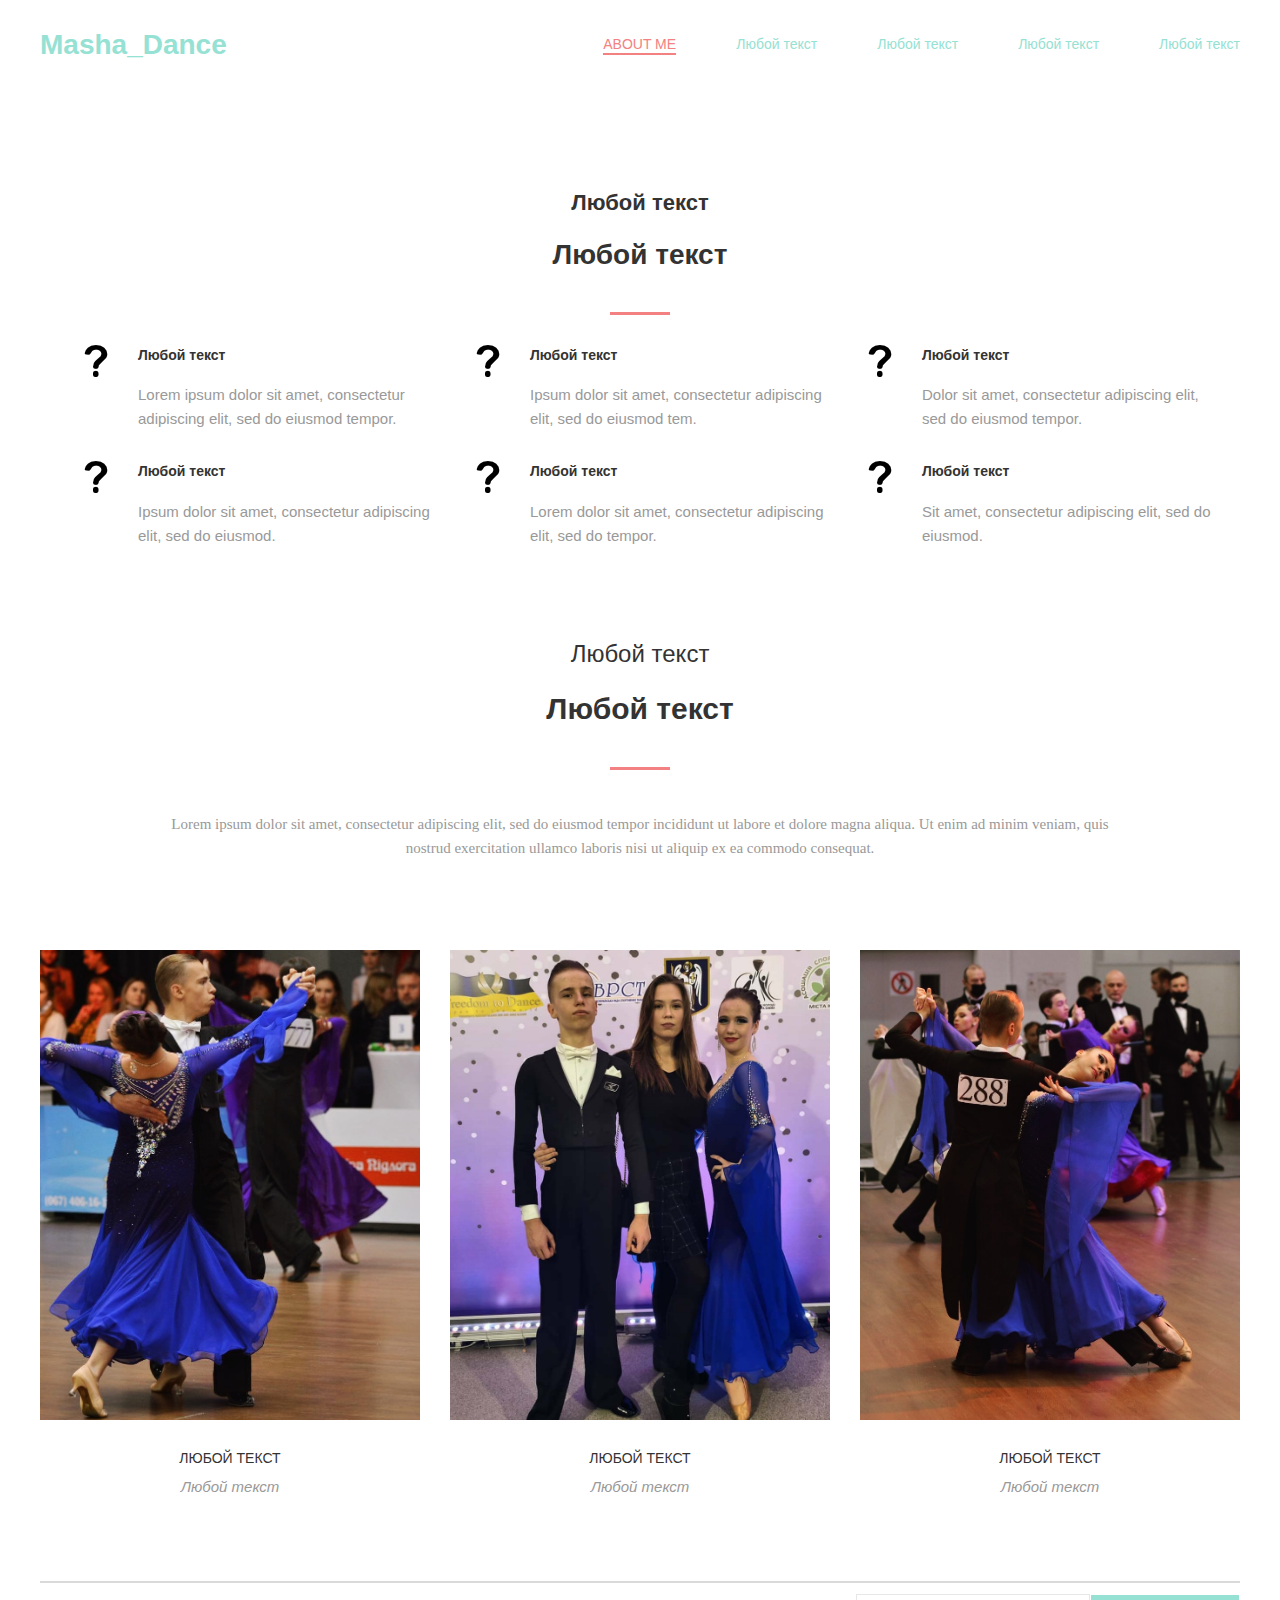
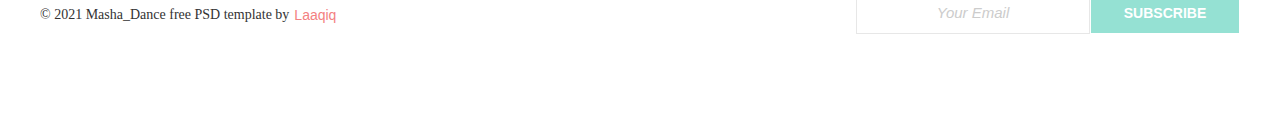
<file: Projekt/index.html>
<!DOCTYPE html>
<html lang="en">
<head>
    <meta charset="UTF-8">
    <meta name="viewport" content="width=device-width, initial-scale=1.0">
    <link rel="stylesheet" href="./css/style.css">
    <title>Masha_Dance</title>
</head>
<body>
    <header class="header">
        <div class="container">
            <nav class="navigation">
                <div class="box-for-logo">
                    <p href="#" class="logo">Masha_Dance</p>
                </div>
                <ul class="menu">
                    <li class="menu-item">
                        <a href="#" class="menu-item-link2">ABOUT ME</a>
                    </li>
                    <li class="menu-item">
                        <a href="#" class="menu-item-link">Любой текст</a>
                    </li>
                    <li class="menu-item">
                        <a href="#" class="menu-item-link">Любой текст</a>
                    </li>
                    <li class="menu-item">
                        <a href="#" class="menu-item-link">Любой текст</a>
                    </li>
                    <li class="menu-item">
                        <a href="#" class="menu-item-link">Любой текст</a>
                    </li>
                </ul>
            </nav>
            <p class="up-title">Любой текст</p>
            <h1 class="title">Любой текст</h1>
            <div class="flex">
                <div class="line-flex"></div>
            </div>
        </div>
    </header>
    <main>
        <section class="amazing">
            <div class="container">
                <div class="list">
                    <div class="offer-list"> <!-- 1 -->
                        <div class="title-text_1"> 
                            <div class="title-text">
                                <h3 class="title2">Любой текст</h3>
                                <p class="text">Lorem ipsum dolor sit amet, consectetur adipiscing elit, sed do eiusmod tempor.</p>
                            </div>
                        </div>
                    </div>
                    <div class="offer-list"> <!-- 2 -->
                        <div class="title-text_2"> 
                            <div class="title-text">
                                <h3 class="title2">Любой текст</h3>
                                <p class="text">Ipsum dolor sit amet, consectetur adipiscing elit, sed do eiusmod tem.</p>
                            </div>
                        </div>
                    </div>
                    <div class="offer-list"> <!-- 3 -->
                        <div class="title-text_3"> 
                            <div class="title-text">
                                <h3 class="title2">Любой текст</h3>
                                <p class="text">Dolor sit amet, consectetur adipiscing elit, sed do eiusmod tempor.</p>
                            </div>
                        </div>
                    </div>
                    <div class="offer-list"> <!-- 4 -->
                        <div class="title-text_4"> 
                            <div class="title-text">
                                <h3 class="title2">Любой текст</h3>
                                <p class="text">Ipsum dolor sit amet, consectetur adipiscing elit, sed do eiusmod.</p>
                            </div>
                        </div>
                    </div>
                    <div class="offer-list"> <!-- 5 -->
                        <div class="title-text_5"> 
                            <div class="title-text">
                                <h3 class="title2">Любой текст</h3> 
                                <p class="text">Lorem dolor sit amet, consectetur adipiscing elit, sed do tempor.</p>
                            </div>
                        </div>
                    </div>
                    <div class="offer-list"> <!-- 6 -->
                        <div class="title-text_6"> 
                            <div class="title-text">
                                <h3 class="title2">Любой текст</h3>
                                <p class="text">Sit amet, consectetur adipiscing elit, sed do eiusmod.</p>
                            </div>
                        </div>
                    </div>
                </div>
                <p class="up-title2">Любой текст</p>
                <h3 class="title-2">Любой текст</h3>
                <div class="flex1">
                    <div class="line-flex-1"></div>
                </div>
                <p class="un-title">Lorem ipsum dolor sit amet, consectetur adipiscing elit, sed do eiusmod tempor incididunt ut labore et dolore magna aliqua. 
                    Ut enim ad minim veniam, quis nostrud exercitation ullamco laboris nisi ut aliquip ex ea commodo consequat.
                </p>
            </div>
        </section>
        <section>
            <div class="up-footer">
                <div class="images">
                    <div class="image-item">
                        <div class="img-hover_efekt">
                            <img src="./images/Masha_Dance (1).jpg" alt="Фото">
                            <div class="hover-container">
                                <div class="links">
                                    <a class="link-soc" href="#" target="_blank"><img src="./images/icons/facebook.png" alt="facebook"></a>
                                    <a class="link-soc" href="#" target="_blank"><img src="./images/icons/twitter.png" alt="twitter"></a>
                                    <a class="link-soc" href="#" target="_blank"><img src="./images/icons/pinterest.png" alt="pinterest"></a>
                                    <a class="link-soc" href="https://www.instagram.com/dubel.mariia/" target="_blank"><img src="./images/icons/instagram.png" alt="instagram"></a>
                                </div>
                            </div>
                        </div>
                        <p class="name">Любой текст</p>
                        <p class="job">Любой текст</p>
                    </div>
                    <div class="image-item">
                        <div class="img-hover_efekt">
                            <img src="./images/Masha_Dance (2).jpg" alt="Фото">
                            <div class="hover-container">
                                <div class="links">
                                    <a class="link-soc" href="#" target="_blank"><img src="./images/icons/facebook.png" alt="facebook"></a>
                                    <a class="link-soc" href="#" target="_blank"><img src="./images/icons/twitter.png" alt="twitter"></a>
                                    <a class="link-soc" href="#" target="_blank"><img src="./images/icons/pinterest.png" alt="pinterest"></a>
                                    <a class="link-soc" href="https://www.instagram.com/dubel.mariia/" target="_blank"><img src="./images/icons/instagram.png" alt="instagram"></a>
                                </div>
                            </div>
                        </div>
                        <p class="name">Любой текст</p>
                        <p class="job">Любой текст</p>
                    </div>
                    <div class="image-item">
                        <div class="img-hover_efekt">
                            <img src="./images/Masha_Dance (3).jpg" alt="Фото">
                            <div class="hover-container">
                                <div class="links">
                                    <a class="link-soc" href="#" target="_blank"><img src="./images/icons/facebook.png" alt="facebook"></a>
                                    <a class="link-soc" href="#" target="_blank"><img src="./images/icons/twitter.png" alt="twitter"></a>
                                    <a class="link-soc" href="#" target="_blank"><img src="./images/icons/pinterest.png" alt="pinterest"></a>
                                    <a class="link-soc" href="https://www.instagram.com/dubel.mariia/" target="_blank"><img src="./images/icons/instagram.png" alt="instagram"></a>
                                </div>
                            </div>
                        </div>
                        <p class="name">Любой текст</p>
                        <p class="job">Любой текст</p>
                    </div>
                </div>
                <!-- <div class="images">
                    <img class="image-1" src="./images/image-st.png" alt="Хлопець">
                    <img class="image-2" src="./images/image-ph.png" alt="Хлопець з Фотопаратом">
                    <img class="image-3" src="./images/image-man.png" alt="Чоловік з Бородою">
                </div>
                <div class="title_untitle">
                    <div class="h5">
                        < 1 >
                        <h5 class="st-up_imgtitle">MATTHEW DIX</h5>
                        < 2 >
                        <h5 class="ph-up_imgtitle">CHRISTOPHER CAMPBELL</h5>
                        < 3 >
                        <h5 class="man-up_imgtitle">MICHAEL FERTIG</h5>
                    </div>
                    <div class="p">
                        < 1 >
                        <p class="st-un_imgtitle">Graphic Design</p>
                        < 2 >
                        <p class="ph-un_imgtitle">Branding/UX design</p>
                        < 3 >
                        <p class="man-un_imgtitle">Developer</p>
                    </div>
                </div> -->
            </div>
        </section>
    </main>
    <footer>
        <div class="container">
            <div class="line"></div>
            <div class="text-button">
                <div class="text-yer">© 2021 Masha_Dance free PSD template by <!--Laaqiq-->
                    <a class="Laaqiq" href="#">Laaqiq</a>
                </div>
                <div class="squre_button">
                    <div class="squre">Your Email</div>
                    <div class="button_all">
                        <a href="./php/auth.html">
                            <button class="button">SUBSCRIBE</button>
                        </a>
                    </div>
                </div>
            </div>
        </div>
    </footer>
</body>
</html>
</file>
<file: Projekt/css/style.css>
/* montserrat-regular - latin_cyrillic-ext */
@font-face {
    font-family: 'Montserrat',sans-serif;
    font-style: normal;
    font-weight: 400;
    src: local(''),
         url('../fonts/montserrat-v15-latin_cyrillic-ext-regular.woff2') format('woff2'), /* Chrome 26+, Opera 23+, Firefox 39+ */
         url('../fonts/montserrat-v15-latin_cyrillic-ext-regular.woff') format('woff'); /* Chrome 6+, Firefox 3.6+, IE 9+, Safari 5.1+ */
}
  /* montserrat-700 - latin_cyrillic-ext */
  @font-face {
    font-family: 'Montserrat',sans-serif;
    font-style: normal;
    font-weight: 700;
    src: local(''),
         url('../fonts/montserrat-v15-latin_cyrillic-ext-700.woff2') format('woff2'), /* Chrome 26+, Opera 23+, Firefox 39+ */
         url('../fonts/montserrat-v15-latin_cyrillic-ext-700.woff') format('woff'); /* Chrome 6+, Firefox 3.6+, IE 9+, Safari 5.1+ */
}

  /* kaushan-script-regular - latin */
@font-face {
    font-family: 'Kaushan Script',sans-serif;
    font-style: normal;
    font-weight: 400;
    src: local(''),
         url('../fonts/kaushan-script-v9-latin-regular.woff2') format('woff2'), /* Chrome 26+, Opera 23+, Firefox 39+ */
         url('../fonts/kaushan-script-v9-latin-regular.woff') format('woff'); /* Chrome 6+, Firefox 3.6+, IE 9+, Safari 5.1+ */
}

/* roboto-regular - latin_cyrillic-ext */
@font-face {
    font-family: 'Roboto',sans-serif;
    font-style: normal;
    font-weight: 400;
    src: local(''),
         url('../fonts/roboto-v20-latin_cyrillic-ext-regular.woff2') format('woff2'), /* Chrome 26+, Opera 23+, Firefox 39+ */
         url('../fonts/roboto-v20-latin_cyrillic-ext-regular.woff') format('woff'); /* Chrome 6+, Firefox 3.6+, IE 9+, Safari 5.1+ */
}

/* roboto-300italic - latin_cyrillic-ext */
@font-face {
    font-family: 'Roboto' ,sans-serif;
    font-style: italic;
    font-weight: 300;
    src: local(''),
         url('../fonts/roboto-v20-latin_cyrillic-ext-300italic.woff2') format('woff2'), /* Chrome 26+, Opera 23+, Firefox 39+ */
         url('../fonts/roboto-v20-latin_cyrillic-ext-300italic.woff') format('woff'); /* Chrome 6+, Firefox 3.6+, IE 9+, Safari 5.1+ */
  }
  /* roboto-regular - latin_cyrillic-ext */
  @font-face {
    font-family: 'Roboto' ,sans-serif;
    font-style: normal;
    font-weight: 400;
    src: local(''),
         url('../fonts/roboto-v20-latin_cyrillic-ext-regular.woff2') format('woff2'), /* Chrome 26+, Opera 23+, Firefox 39+ */
         url('../fonts/roboto-v20-latin_cyrillic-ext-regular.woff') format('woff'); /* Chrome 6+, Firefox 3.6+, IE 9+, Safari 5.1+ */
  }

*{
    margin: 0;
    padding:0 ;
    box-sizing:border-box;
}

body{
    background-color: #fff;
    height: 1720px;
}

ul{
    list-style: none;
}

a{
    text-decoration: none;
}

.header{
    padding-top: 28px;
}

.container{
    max-width: 1200px;
    margin: 0 auto;
}

.navigation{
    display: flex;
    justify-content: space-between;
    align-items: center;
}

.box-for-logo {
   display: inline-block;
}

.logo {
   font-size: 28px;
   font-family: 'Montserrat',sans-serif;
   color:#95e1d3;
   font-weight: bold;
   line-height: 1.2;   
}

.menu {
    display:flex
}

.menu-item {
}

.menu-item:not(:last-child) {
    margin-right: 60px;
}

.menu-item-link { 
    font-size: 14px;
    color: #95e1d3;
    font-family: 'Montserrat',sans-serif;
    font-weight:400;
    line-height: 1.2;  
}


.menu-item-link::after {
    content: "";
    display: block;
    background-color:#f38181;
    height: 2px;
    width: 0px;
    transition: .3s linear all;
 }

.menu-item-link:hover::after {
    width: 100%;
    color:#f38181;
}

.menu-item-link2 {
    font-size: 14px;
    color:#f38181;
    font-family: 'Montserrat',sans-serif;
}

.menu-item-link2::after {
    content: "";
    display: block;
    background-color:#f38181;
    height: 2px;
    width: 73px;
}

.up-title {
    font-size: 22px;
    font-family: 'Kaushan Script',sans-serif;
    font-style: normal;
    font-weight: bold;
    color: rgb(51, 51, 51);
    line-height: 1.2;
    text-align: center;
    margin-top: 128px;
}
.title {
    font-size: 28px;
    font-family: 'Montserrat',sans-serif;
    font-weight: bold;
    color: rgb(51, 51, 51);
    line-height: 1.2;
    text-align: center;  
    margin-top: 22px; 
}

.title::after {
    content: "";
    display: flex;
    background-color:#f38181;
    width: 60px;
    height: 3px;
    /* margin-left: 935px; */
    margin: 0 auto;
    margin-top: 40px;
}




/* First section:<Amazing-service> */


.list {
    display: flex;
    flex-wrap: wrap;
}

.offer-list {
    width: 392px;
    background-color: #fff;
    /* margin-right: 4px;
    margin-left: 4px; */
    
}

/* .offer-list::before {
    content: "";
    display: block;
    height: 32px;
    width: 32px;
    margin-right: 20px;
    background: #ffffff url(../images/icons/image.png) 
} */

.title-text {
    margin-left: 98px;
    margin-top: -30px;
}

.title-text_1::before {
    content: "";
    display: block;
    height: 32px;
    width: 32px;
    margin-left: 40px;
    margin-top: 30px;
    background: #ffffff url(../images/icons/question-mark.png)
}

.title-text_2::before {
    content: "";
    display: block;
    height: 32px;
    width: 32px;
    margin-left: 40px;
    margin-top: 30px;
    background: #ffffff url(../images/icons/question-mark.png)
}
.title-text_3::before {
    content: "";
    display: block;
    height: 32px;
    width: 32px;
    margin-left: 40px;
    margin-top: 30px;
    background: #ffffff url(../images/icons/question-mark.png)
}
.title-text_4::before {
    content: "";
    display: block;
    height: 32px;
    width: 32px;
    margin-left: 40px;
    margin-top: 30px;
    background: #ffffff url(../images/icons/question-mark.png)
}
.title-text_5::before {
    content: "";
    display: block;
    height: 32px;
    width: 32px;
    margin-left: 40px;
    margin-top: 30px;
    background: #ffffff url(../images/icons/question-mark.png)
}
.title-text_6::before {
    content: "";
    display: block;
    height: 32px;
    width: 32px;
    margin-left: 40px;
    margin-top: 30px;
    background: #ffffff url(../images/icons/question-mark.png)
}

.title2 {
    font-size: 14px;
    font-family: 'Montserrat',sans-serif;
    color: rgb(51, 51, 51);
    line-height: 1.2;
    text-align: left;
    margin-bottom: 20px;
}

.text {
    font-size: 15px;
    font-family: 'Roboto',sans-serif;
    color: rgb(153, 153, 153);
    line-height: 1.6;
    text-align: left;
}

.up-title2 {
    font-size: 24px;
    font-family: 'Kaushan Script',sans-serif;
    color: rgb(51, 51, 51);
    line-height: 1.2;
    text-align: center; 
    margin-top: 92px; 
}

.title-2 {

    font-size: 30px;
    font-family: "Montserrat",sans-serif;
    color: rgb(51, 51, 51);
    font-weight: bold;
    line-height: 1.2;
    text-align: center; 
    margin-top: 22px; 
}

.title-2::after {
    content: "";
    display: block;
    background-color:#f38181;
    width: 60px;
    height: 3px;
    margin:0 auto;
    margin-top: 40px;
}

.un-title {
    font-size: 15px;
    font-family: "Roboto";
    color: rgb(153, 153, 153);
    line-height: 1.6;
    text-align: center; 
    width: 942px;  
    margin: auto;
    margin-top:42px;
}

.up-footer {
}

 .images {
    display: flex;
    justify-content: center;
    margin-top: 90px;
}

.image-item {
    cursor: pointer; 
}

.image-item:hover .hover-container {
    top: 0;
}

.image-item:not(:last-child) {
    margin-right: 30px;
}


.name {
    margin-top: 30px;
    text-align: center;
    font-size: 14px;
    font-family: "Montserrat" ,sans-serif;
    color: rgb(51, 51, 51);
    text-transform: uppercase;
    line-height: 1.2;
}

.job {
    margin-top: 8px;
    text-align: center;
    font-size: 15px;
    font-family: "Roboto" ,sans-serif;
    color: rgb(153, 153, 153);
    font-style: italic;
    line-height: 1.6;
}

.img-hover_efekt {
    position: relative;
    width: 380px;
    height: 470px;
    overflow: hidden;
}

.img-hover_efekt >img {
    width: 100%;
    height: 100%;
    object-fit: cover;
}
.hover-container {
    display: flex;
    position: absolute;
    width: 100%;
    height: 100%;
    left: 0;
    top: 100%;
    background-image: linear-gradient( rgba(243,129,129,80%) 0%, rgba(252,227,138,92%) 100%);
    transition: all .5s linear;
}



.links {
    display: flex;
    align-items: center;
    justify-content: center;
    margin:auto auto 218px;
}
.link-soc {
    display: inline-flex;
    width: 56px;
    height: 56px; 
    background-color: rgb(252, 227, 138); 
    transition: .3s linear;
}

.link-soc img {
    margin: auto;
}

.link-soc:hover {
    background-color: rgb(149, 225, 211);
}

.container {
    max-width: 1200px;
}

.line {
    background-color: rgb(218, 218, 218);
    width: 1200px;
    height: 2px;
    margin-top: 82px;
}

.text-button {
}

.squre_button {
    display: flex;
    margin-top: -30px;
    justify-content: flex-end;
}

.text-yer {
    display: flex;
    margin-top: 24px;
    font-size: 14px;
    font-family: "Montserrat ,sans-serif";
    color:rgb(51, 51, 51); 
    line-height: 1.2;
    text-align: center;
}

.Laaqiq {
    color: #f38181;
    margin-left: 5px;
    font-size: 14px;
    font-family: "Montserrat" ,sans-serif;
    line-height: 1.2;
}

.squre {
    border-style: solid;
    border-width: 1px;
    border-color: rgb(231, 231, 231);
    background-color: rgb(255, 255, 255);
    left: 1334px;
    width: 234px;
    height: 40px; 
    font-size: 15px;
    font-family: 'Roboto' ,sans-serif;
    color: rgb(204, 204, 204);
    font-style: italic;
    line-height: 1.6;
    padding: 6px;
    text-align: center;    
}

.button_all{
}

.button {
    border-style: solid;
    border-width: 1px;
    border-color: rgb(255, 255, 255);
    background-color: rgb(149, 225, 211);
    width: 150px;
    height: 40px;
    font-size: 14px;
    font-family: "Montserrat" ,sans-serif;
    color: rgb(255, 255, 255);
    font-weight: bold;
    line-height: 1.2;
    cursor: pointer;
}
</file>
